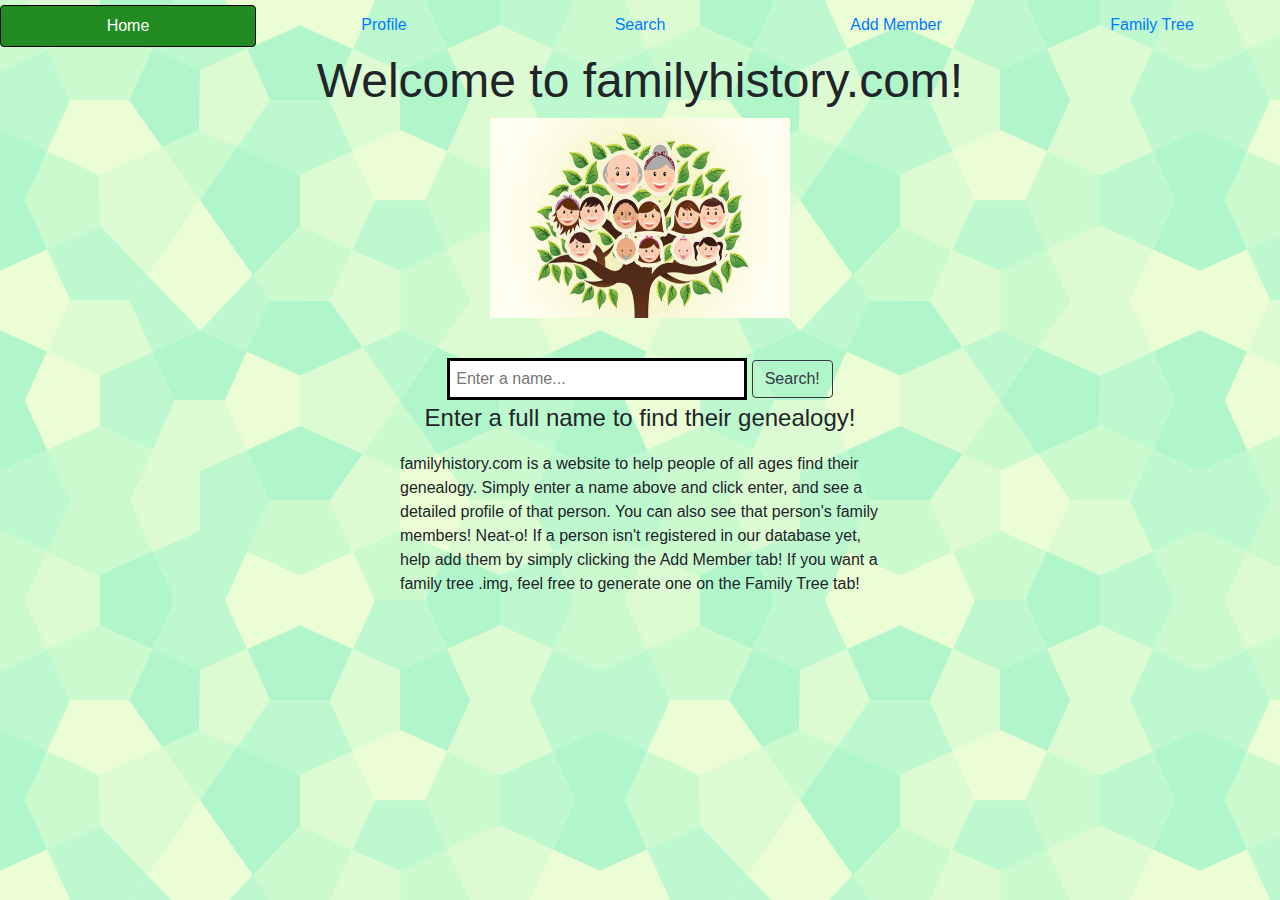
<file: old/index.html>
<!doctype html>
<html lang="en">

<head>
    <meta charset="utf-8">

    <meta http-equiv="x-ua-compatible" content="ie=edge">
    <title>Family History Site</title>
    <meta name="description" content="">
    <meta name="viewport" content="width=device-width, initial-scale=1, shrink-to-fit=no">

    <link rel="stylesheet" href="../public/css/main.css">
    <!-- Bootstrap CSS -->
    <link rel="stylesheet" href="../public/css/bootstrap.css">
    <link href="https://fonts.googleapis.com/css?family=Lato|Inconsolata|Montserrat" rel="stylesheet">
</head>

<body>
    <!-- Add your site or application content here -->
    <!--nav bar-->
    <ul class="nav nav-pills nav-justified justify-content-center">
        <li class="nav-item">
            <a class="nav-item nav-link active" href="index.html">Home</a>
        </li>
        <li class="nav-item">
            <a class="nav-item nav-link" href="profile.html">Profile</a>
        </li>
        <li class="nav-item">
            <a class="nav-item nav-link" href="search.html">Search</a>
        </li>
        <li class="nav-item">
            <a class="nav-item nav-link" href="add.html">Add Member</a>
        <li class="nav-item">
            <a class="nav-item nav-link" href="tree.html">Family Tree</a>
        </li>
    </ul>

    <!--wrapper div for homepage-->
    <div id="home-wrapper">

        <!--title-->
        <h1 id="title">Welcome to familyhistory.com!</h1>

        <!--site logo-->
        <div id="logo-div"><img id="logo" src="../public/img/logo.jpg" alt="Website Logo"/></div>
        <!-- http://home.bt.com/images/drawing-of-family-tree-with-houses-136395242803303901-141231151342.jpg -->

        <!--search box with submit button-->
        <div id="search-bar">
            <input type="text" id="find-person" placeholder="Enter a name...">
            <!--<button type="button" class="my-button" id="search-button">Search!</button>-->
            <button type="button" class="btn btn-outline-dark my-button" id="search-button">Search!</button>

        </div>

        <!--descriptive comments-->
        <p id="sub-header">Enter a full name to find their genealogy!</p>

        <p id="info-block">familyhistory.com is a website to help people of all ages find their genealogy. Simply enter a name above
            and click enter, and see a detailed profile of that person. You can also see that person's family members! Neat-o!
            If a person isn't registered in our database yet, help add them by simply clicking the Add Member tab!
            If you want a family tree .img, feel free to generate one on the Family Tree tab!
        </p>
    </div>


</body>
</html>

<!--Javascript and Jquery-->
<script src="https://code.jquery.com/jquery-3.2.1.slim.min.js" integrity="sha384-KJ3o2DKtIkvYIK3UENzmM7KCkRr/rE9/Qpg6aAZGJwFDMVNA/GpGFF93hXpG5KkN" crossorigin="anonymous"></script>
<script src="https://cdnjs.cloudflare.com/ajax/libs/popper.js/1.12.9/umd/popper.min.js" integrity="sha384-ApNbgh9B+Y1QKtv3Rn7W3mgPxhU9K/ScQsAP7hUibX39j7fakFPskvXusvfa0b4Q" crossorigin="anonymous"></script>
<script src="../public/js/bootstrap.js"></script>
<script src="../public/js/main.js"></script>
</file>
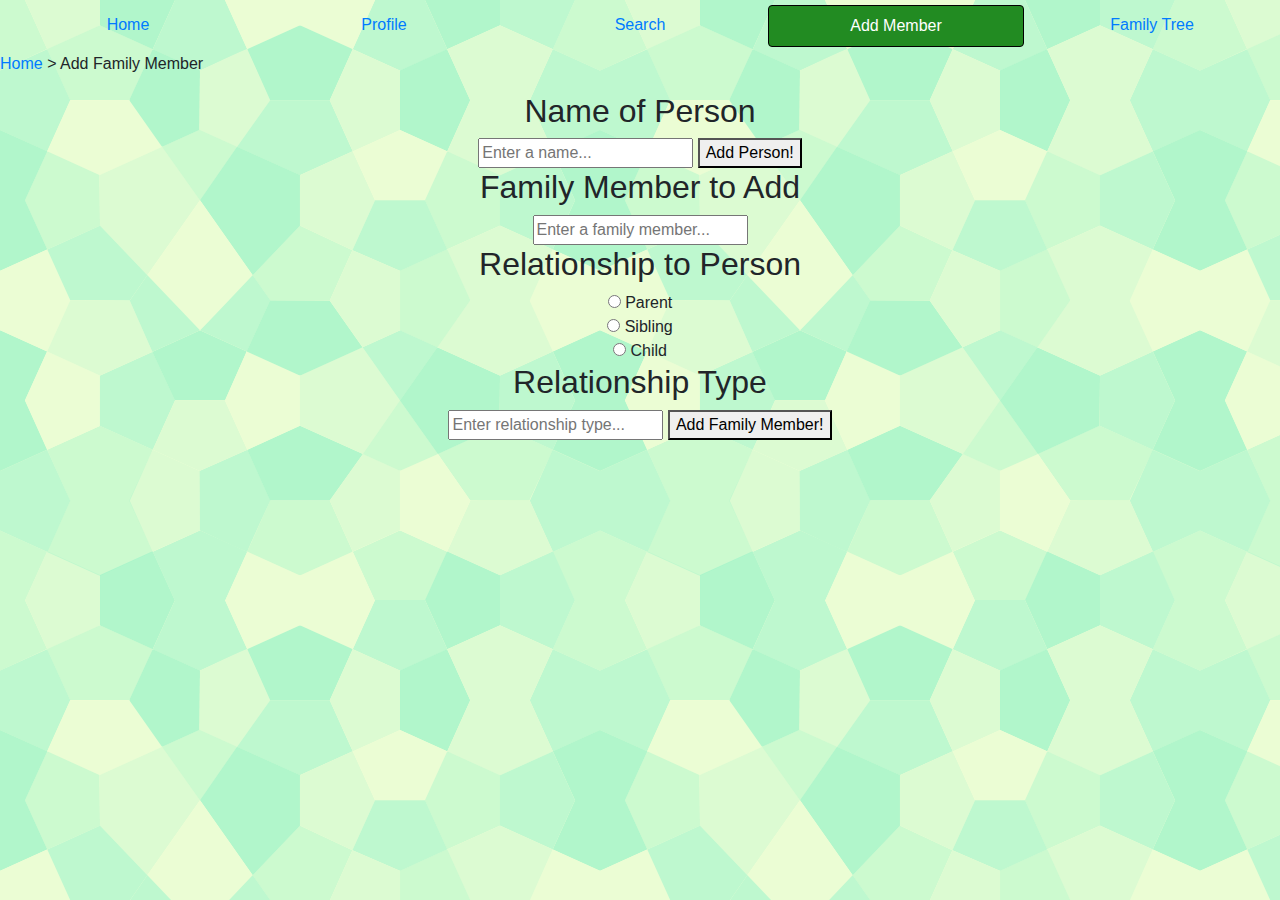
<file: old/add.html>
<!doctype html>
<html lang="en">
<head>
    <meta charset="utf-8">
    <meta http-equiv="x-ua-compatible" content="ie=edge">
    <title id="title">Family History Site</title>
    <meta name="description" content="">
    <meta name="viewport" content="width=device-width, initial-scale=1, shrink-to-fit=no">
    <link rel="stylesheet" href="../public/css/main.css">
    <!-- Bootstrap CSS -->
    <link rel="stylesheet" href="../public/css/bootstrap.css">
    <link href="https://fonts.googleapis.com/css?family=Lato|Inconsolata|Montserrat" rel="stylesheet">

</head>
<body>

<!-- Add your site or application content here -->
<!--nav bar-->
<ul class="nav nav-pills nav-justified justify-content-center">
    <li class="nav-item">
        <a class="nav-item nav-link" href="index.html">Home</a>
    </li>
    <li class="nav-item">
        <a class="nav-item nav-link" href="profile.html">Profile</a>
    </li>
    <li class="nav-item">
        <a class="nav-item nav-link" href="search.html">Search</a>
    </li>
    <li class="nav-item">
        <a class="nav-item nav-link active" href="add.html">Add Member</a>
    <li class="nav-item">
        <a class="nav-item nav-link" href="tree.html">Family Tree</a>
    </li>
</ul>

<p id="breadcrumbs">
    <a href="index.html">Home</a> &gt;
    Add Family Member
</p>

<div class="custom-div">
    <h2>Name of Person</h2>
    <input type="text" placeholder="Enter a name...">
    <button type="button" class="my-button">Add Person!</button>
    <h2>Family Member to Add</h2>
    <input type="text" placeholder="Enter a family member...">
</div>

<div class="custom-div">
    <h2>Relationship to Person</h2>
    <input type="radio" name="family" value="Parent"> Parent <br>
    <input type="radio" name="family" value="Sibling"> Sibling <br>
    <input type="radio" name="family" value="Child"> Child <br>
</div>

<div class="custom-div">
    <h2>Relationship Type</h2>
    <input type="text" placeholder="Enter relationship type...">
    <button type="button" class="my-button">Add Family Member!</button>
</div>
</body>
</html>
<!--Javascript and Jquery-->
<script src="https://code.jquery.com/jquery-3.2.1.slim.min.js" integrity="sha384-KJ3o2DKtIkvYIK3UENzmM7KCkRr/rE9/Qpg6aAZGJwFDMVNA/GpGFF93hXpG5KkN" crossorigin="anonymous"></script>
<script src="https://cdnjs.cloudflare.com/ajax/libs/popper.js/1.12.9/umd/popper.min.js" integrity="sha384-ApNbgh9B+Y1QKtv3Rn7W3mgPxhU9K/ScQsAP7hUibX39j7fakFPskvXusvfa0b4Q" crossorigin="anonymous"></script>
<script src="../public/js/bootstrap.js"></script>
<script src="../public/js/main.js"></script>
</file>
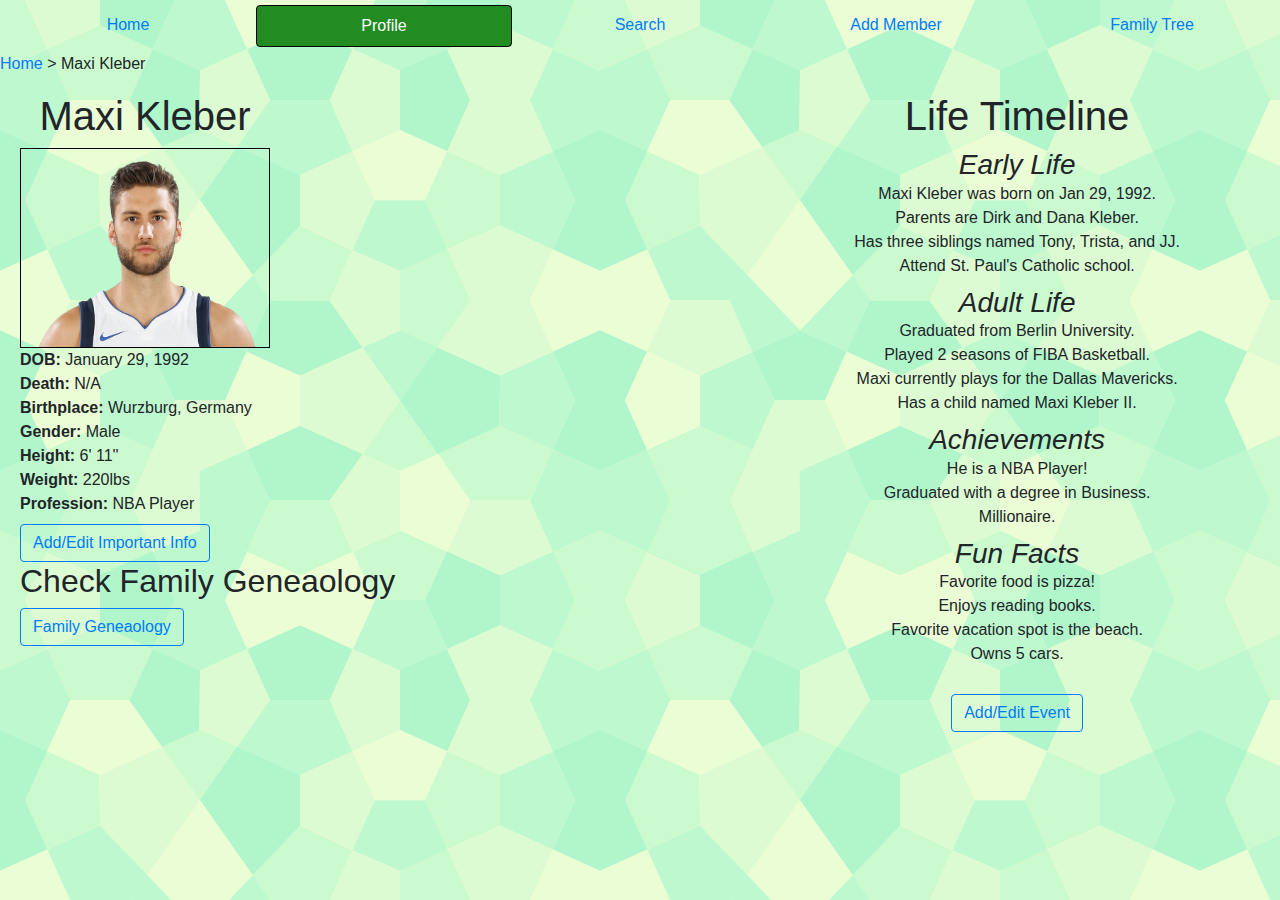
<file: old/profile.html>
<!doctype html>
<html lang="en">
<head>
    <meta charset="utf-8">

    <meta http-equiv="x-ua-compatible" content="ie=edge">
    <title id="title">Family History Site</title>
    <meta name="description" content="">
    <meta name="viewport" content="width=device-width, initial-scale=1, shrink-to-fit=no">

    <link rel="stylesheet" href="../public/css/main.css">
    <!-- Bootstrap CSS -->
    <link rel="stylesheet" href="../public/css/bootstrap.css">
    <link href="https://fonts.googleapis.com/css?family=Lato|Inconsolata|Montserrat" rel="stylesheet">

</head>
<body>

<!-- Add your site or application content here -->
<!--nav bar-->
<ul class="nav nav-pills nav-justified justify-content-center">
    <li class="nav-item">
        <a class="nav-item nav-link" href="index.html">Home</a>
    </li>
    <li class="nav-item">
        <a class="nav-item nav-link active" href="profile.html">Profile</a>
    </li>
    <li class="nav-item">
        <a class="nav-item nav-link" href="search.html">Search</a>
    </li>
    <li class="nav-item">
        <a class="nav-item nav-link" href="add.html">Add Member</a>
    <li class="nav-item">
        <a class="nav-item nav-link" href="tree.html">Family Tree</a>
    </li>
</ul>

<p id="breadcrumbs">
    <a href="index.html">Home</a> &gt;
    Maxi Kleber
</p>




<div id="person-info">
    <h1 id="name">Maxi Kleber</h1>
    <img id ="portrait" src="../public/img/maxikleber.png" alt="Maxi Kleber"  />
    <!-- https://b.fssta.com/uploads/application/nba/players/1072048.vresize.350.425.medium.2.png -->

    <p><strong>DOB:</strong> January 29, 1992</p>
    <p><strong>Death:</strong> N/A</p>
    <p><strong>Birthplace:</strong> Wurzburg, Germany</p>
    <p><strong>Gender:</strong> Male</p>
    <p><strong>Height:</strong> 6' 11''</p>
    <p><strong>Weight:</strong> 220lbs</p>
    <p><strong>Profession:</strong> NBA Player</p>
    <!--<button type="button" class="my-button" id="add-info">Add/Edit Important Info</button>-->
    <button type="button" class="my-button btn btn-outline-primary" id="add-info">Add/Edit Important Info</button>



    <div class="hide align-input" id="info-form">
        <button id="close-info" style="float: right;">X</button>
        <form>
            Title:<br>
            <input type="text" class="text" name="identifier" id="identifier">
            <br>
            Description:<br>
            <input type="text" class="text" name="description" id="description">
            <br><br>
            <button type="button" class="my-button" id="submit-basic-info">Submit</button>
        </form>
    </div>


    <div id="check-family">
        <h2>Check Family Geneaology</h2>
        <!--<button type="button" class="my-button" id="check-family-button">Family Geneaology</button>-->
        <button type="button" class="my-button btn btn-outline-primary" id="check-family-button">Family Geneaology</button>

    </div>
</div>


<div id="life-timeline">
    <h1>Life Timeline</h1>
    <h3 id="early-life"><i>Early Life</i></h3>
        <p>Maxi Kleber was born on Jan 29, 1992.</p>
        <p>Parents are Dirk and Dana Kleber.</p>
        <p>Has three siblings named Tony, Trista, and JJ.</p>
        <p>Attend St. Paul's Catholic school.</p>
    <h3 id="adult-life"><i>Adult Life</i></h3>
        <p>Graduated from Berlin University.</p>
        <p>Played 2 seasons of FIBA Basketball.</p>
        <p>Maxi currently plays for the Dallas Mavericks.</p>
        <p>Has a child named Maxi Kleber II.</p>
    <h3 id="achievements"><i>Achievements</i></h3>
        <p>He is a NBA Player!</p>
        <p>Graduated with a degree in Business.</p>
        <p>Millionaire.</p>
    <h3 id="fun-facts"><i>Fun Facts</i></h3>
        <p>Favorite food is pizza!</p>
        <p>Enjoys reading books.</p>
        <p>Favorite vacation spot is the beach.</p>
        <p>Owns 5 cars.</p>
    <button type="button" class="my-button btn btn-outline-primary" id="add-event">Add/Edit Event</button>


    <div class="hide align-input" id="event-form">
        <button id="close-event" style="float: right;">X</button>
        <form>
            Life Event:<br>
            <input type="text" class="text" name="identifier" id="life-event">
            <br>
            Description:<br>
            <input type="text" class="text" name="description" id="event-description">
            <br><br>
          <button type="button" class="my-button" id="submit-new-event">Submit</button>

        </form>
    </div>

</div>
</body>
</html>


<!--Javascript and Jquery-->
<script src="https://code.jquery.com/jquery-3.2.1.slim.min.js" integrity="sha384-KJ3o2DKtIkvYIK3UENzmM7KCkRr/rE9/Qpg6aAZGJwFDMVNA/GpGFF93hXpG5KkN" crossorigin="anonymous"></script>
<script src="https://cdnjs.cloudflare.com/ajax/libs/popper.js/1.12.9/umd/popper.min.js" integrity="sha384-ApNbgh9B+Y1QKtv3Rn7W3mgPxhU9K/ScQsAP7hUibX39j7fakFPskvXusvfa0b4Q" crossorigin="anonymous"></script>
<script src="../public/js/bootstrap.js"></script>
<script src="../public/js/main.js"></script>
</file>
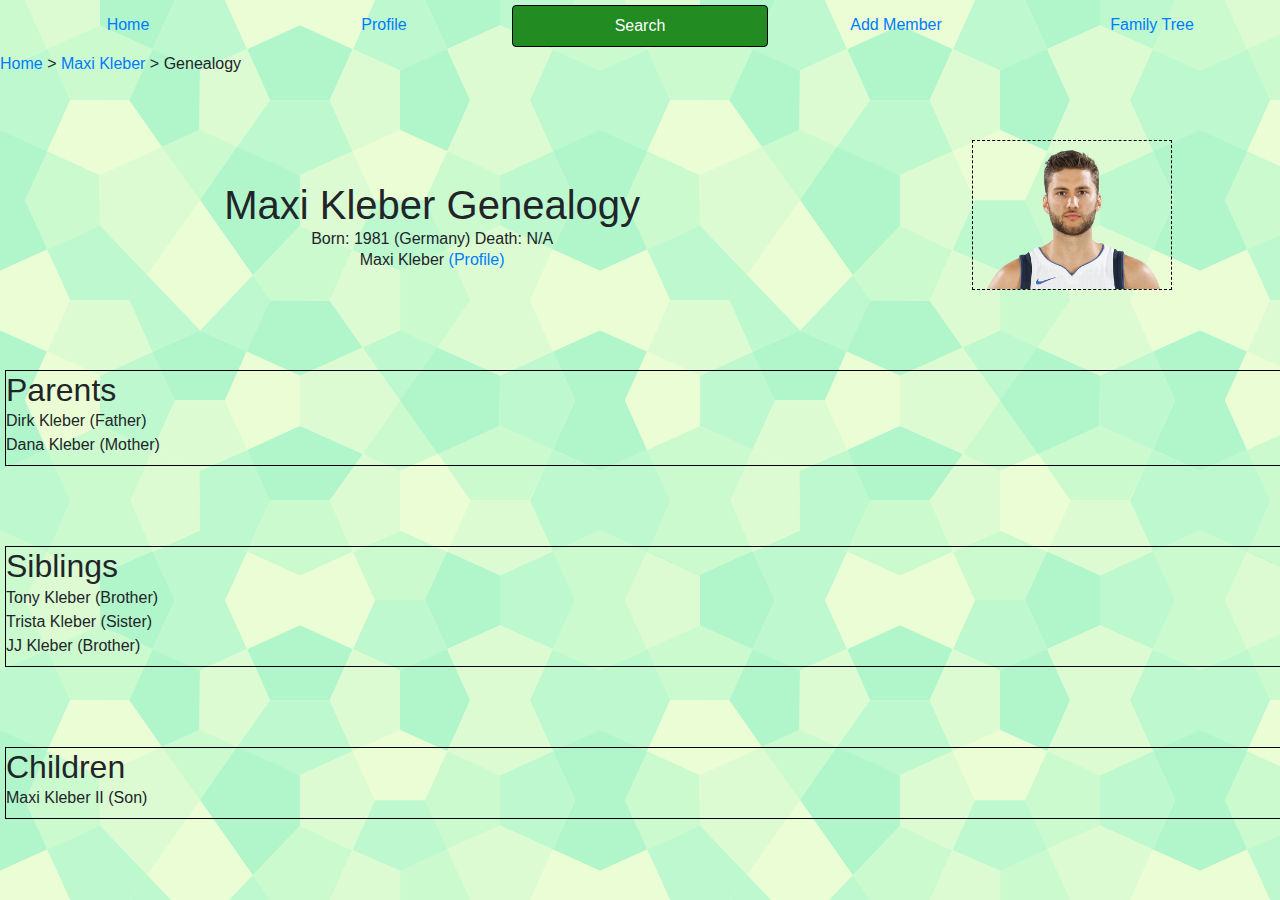
<file: old/search.html>
<!doctype html>
<html lang="en">
<head>
    <meta charset="utf-8">

    <meta http-equiv="x-ua-compatible" content="ie=edge">
    <title id="title">Family History Site</title>
    <meta name="description" content="">
    <meta name="viewport" content="width=device-width, initial-scale=1, shrink-to-fit=no">

    <link rel="stylesheet" href="../public/css/main.css">
    <!-- Bootstrap CSS -->
    <link rel="stylesheet" href="../public/css/bootstrap.css">
    <link href="https://fonts.googleapis.com/css?family=Lato|Inconsolata|Montserrat" rel="stylesheet">

</head>
<body>

    <!-- Add your site or application content here -->
    <!--nav bar-->
    <ul class="nav nav-pills nav-justified justify-content-center">
        <li class="nav-item">
            <a class="nav-item nav-link" href="index.html">Home</a>
        </li>
        <li class="nav-item">
            <a class="nav-item nav-link" href="profile.html">Profile</a>
        </li>
        <li class="nav-item">
            <a class="nav-item nav-link active" href="search.html">Search</a>
        </li>
        <li class="nav-item">
            <a class="nav-item nav-link" href="add.html">Add Member</a>
        <li class="nav-item">
            <a class="nav-item nav-link" href="tree.html">Family Tree</a>
        </li>
    </ul>

    <!--breadcrumbs-->
    <p id="breadcrumbs">
        <a href="index.html">Home</a> &gt;
        <a href="profile.html">Maxi Kleber</a> &gt;
        Genealogy
    </p>

    <div id="profile-div">
        <span>
            <h1 id="genealogy">Maxi Kleber Genealogy</h1>
            <p>Born: 1981 (Germany) Death: N/A</p>
            <p>Maxi Kleber <a href="profile.html">(Profile)</a></p>
        </span>
        <span>
            <a href="profile.html"><img src="../public/img/maxikleber.png"></a>
            <!-- https://b.fssta.com/uploads/application/nba/players/1072048.vresize.350.425.medium.2.png -->
        </span>
    </div>

    <div class="family-div">
        <h2>Parents</h2>
        <p>Dirk Kleber (Father)</p>
        <p>Dana Kleber (Mother)</p>
    </div>

    <div class="family-div">
        <h2>Siblings</h2>
        <p>Tony Kleber (Brother)</p>
        <p>Trista Kleber (Sister)</p>
        <p>JJ Kleber (Brother)</p>
    </div>

    <div class="family-div">
        <h2>Children</h2>
        <p>Maxi Kleber II (Son)</p>
    </div>
</body>
</html>
<!--Javascript and Jquery-->
<script src="https://code.jquery.com/jquery-3.2.1.slim.min.js" integrity="sha384-KJ3o2DKtIkvYIK3UENzmM7KCkRr/rE9/Qpg6aAZGJwFDMVNA/GpGFF93hXpG5KkN" crossorigin="anonymous"></script>
<script src="https://cdnjs.cloudflare.com/ajax/libs/popper.js/1.12.9/umd/popper.min.js" integrity="sha384-ApNbgh9B+Y1QKtv3Rn7W3mgPxhU9K/ScQsAP7hUibX39j7fakFPskvXusvfa0b4Q" crossorigin="anonymous"></script>
<script src="../public/js/bootstrap.js"></script>
<script src="../public/js/main.js"></script>
</file>
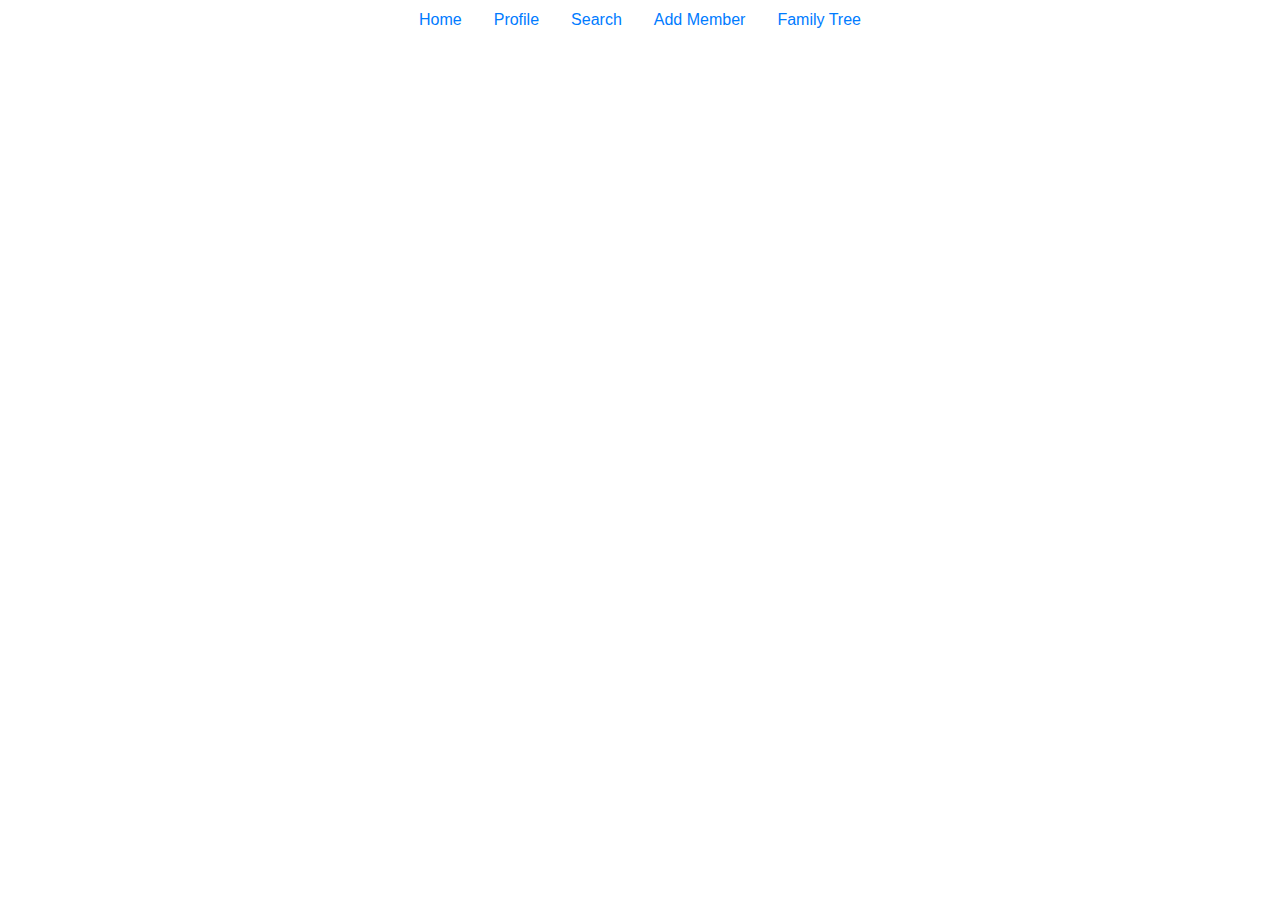
<file: old/test.html>
<!doctype html>
<html lang="en">
<head>
    <!-- Required meta tags -->
    <meta charset="utf-8">
    <meta name="viewport" content="width=device-width, initial-scale=1, shrink-to-fit=no">

    <!-- Bootstrap CSS -->
    <link rel="stylesheet" href="https://maxcdn.bootstrapcdn.com/bootstrap/4.0.0/css/bootstrap.min.css" integrity="sha384-Gn5384xqQ1aoWXA+058RXPxPg6fy4IWvTNh0E263XmFcJlSAwiGgFAW/dAiS6JXm" crossorigin="anonymous">

    <title>Hello, world!</title>
</head>
<body>
    <ul class="nav justify-content-center">
        <li class="nav-item">
            <a class="nav-link active" href="index.html">Home</a>
        </li>
        <li class="nav-item">
            <a class="nav-link" href="profile.html">Profile</a>
        </li>
        <li class="nav-item">
            <a class="nav-link" href="search.html">Search</a>
        </li>
        <li class="nav-item">
            <a class="nav-link" href="add.html">Add Member</a>
        <li class="nav-item">
            <a class="nav-link" href="tree.html">Family Tree</a>
        </li>
    </ul>

</body>
<!-- Optional JavaScript -->
<!-- jQuery first, then Popper.js, then Bootstrap JS -->
<script src="https://code.jquery.com/jquery-3.2.1.slim.min.js" integrity="sha384-KJ3o2DKtIkvYIK3UENzmM7KCkRr/rE9/Qpg6aAZGJwFDMVNA/GpGFF93hXpG5KkN" crossorigin="anonymous"></script>
<script src="https://cdnjs.cloudflare.com/ajax/libs/popper.js/1.12.9/umd/popper.min.js" integrity="sha384-ApNbgh9B+Y1QKtv3Rn7W3mgPxhU9K/ScQsAP7hUibX39j7fakFPskvXusvfa0b4Q" crossorigin="anonymous"></script>
<script src="https://maxcdn.bootstrapcdn.com/bootstrap/4.0.0/js/bootstrap.min.js" integrity="sha384-JZR6Spejh4U02d8jOt6vLEHfe/JQGiRRSQQxSfFWpi1MquVdAyjUar5+76PVCmYl" crossorigin="anonymous"></script>
</html>
</file>
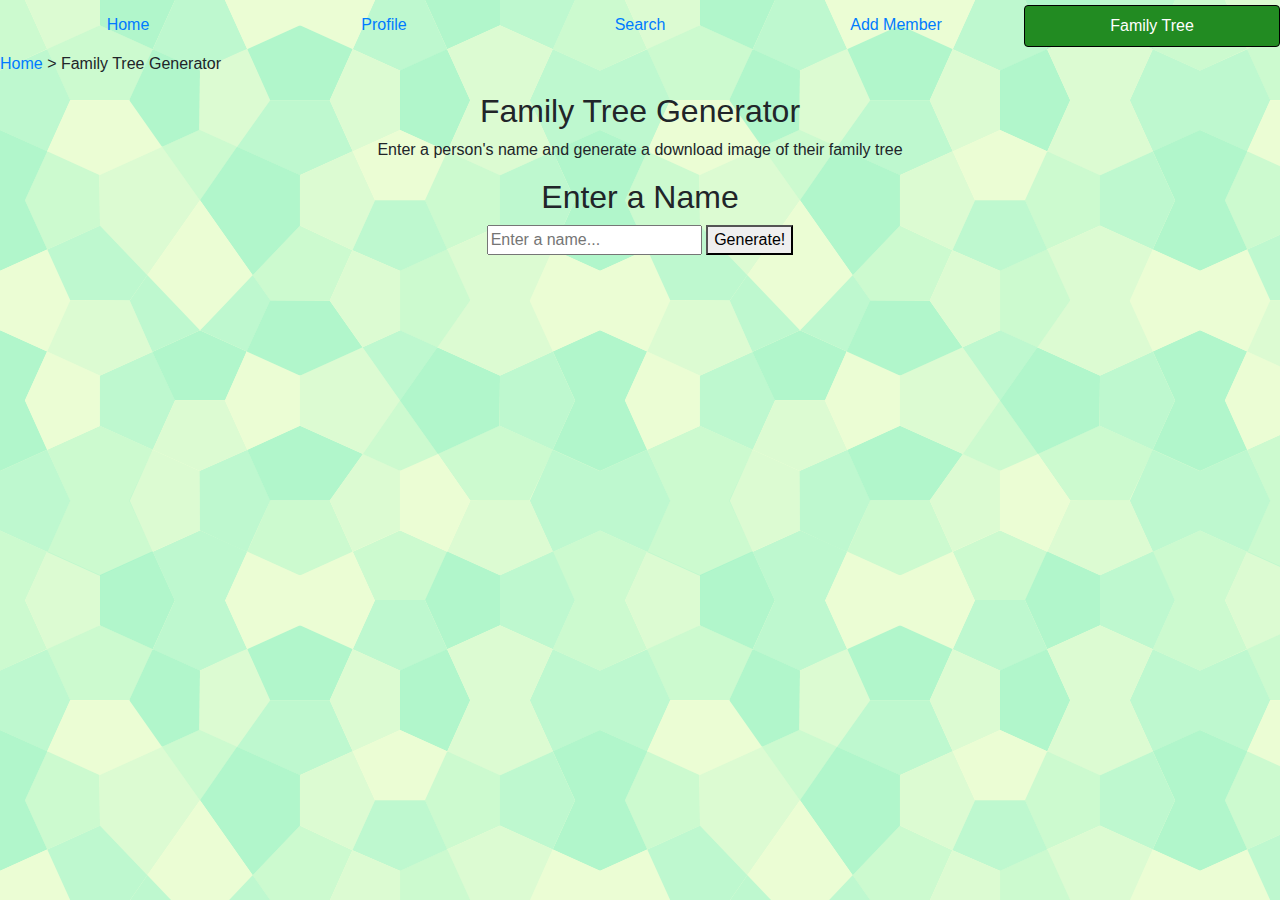
<file: old/tree.html>
<!doctype html>
<html lang="en">
<head>
    <meta charset="utf-8">

    <meta http-equiv="x-ua-compatible" content="ie=edge">
    <title id="title">Family History Site</title>
    <meta name="description" content="">
    <meta name="viewport" content="width=device-width, initial-scale=1, shrink-to-fit=no">
    <link rel="stylesheet" href="../public/css/main.css">
    <!-- Bootstrap CSS -->
    <link rel="stylesheet" href="../public/css/bootstrap.css">
    <link href="https://fonts.googleapis.com/css?family=Lato|Inconsolata|Montserrat" rel="stylesheet">

</head>
<body>

<!-- Add your site or application content here -->
<!--nav bar-->
<ul class="nav nav-pills nav-justified justify-content-center">
    <li class="nav-item">
        <a class="nav-item nav-link" href="index.html">Home</a>
    </li>
    <li class="nav-item">
        <a class="nav-item nav-link" href="profile.html">Profile</a>
    </li>
    <li class="nav-item">
        <a class="nav-item nav-link" href="search.html">Search</a>
    </li>
    <li class="nav-item">
        <a class="nav-item nav-link" href="add.html">Add Member</a>
    <li class="nav-item">
        <a class="nav-item nav-link active" href="tree.html">Family Tree</a>
    </li>
</ul>

<p id="breadcrumbs">
    <a href="index.html">Home</a> &gt;
    Family Tree Generator
</p>

<div class="custom-div">
    <h2>Family Tree Generator</h2>
    <p>Enter a person's name and generate a download image of their family tree</p>
    <h2>Enter a Name</h2>
    <input type="text" id='search-text' placeholder="Enter a name...">
    <button type="button" class="my-button" id="generate-button">Generate!</button>
</div>

<img id="family-tree" src="../public/img/familytree.png" style="display:none;">

</body>
</html>
<!--Javascript and Jquery-->
<script src="https://code.jquery.com/jquery-3.2.1.slim.min.js" integrity="sha384-KJ3o2DKtIkvYIK3UENzmM7KCkRr/rE9/Qpg6aAZGJwFDMVNA/GpGFF93hXpG5KkN" crossorigin="anonymous"></script>
<script src="https://cdnjs.cloudflare.com/ajax/libs/popper.js/1.12.9/umd/popper.min.js" integrity="sha384-ApNbgh9B+Y1QKtv3Rn7W3mgPxhU9K/ScQsAP7hUibX39j7fakFPskvXusvfa0b4Q" crossorigin="anonymous"></script>
<script src="../public/js/bootstrap.js"></script>
<script src="../public/js/main.js"></script>
</file>
<file: public/css/main.css>
html {
    color: #222;
    font-size: 1em;
    font-family: 'Lato', sans-serif;
}

body {
    background-image: url('../img/congruent_pentagon.png');
}
/* https://www.toptal.com/designers/subtlepatterns/page/8/ */

h1, h2, h3, h4, h5, h6 {
    font-family: 'Inconsolata', monospace;

}
h3 {
    line-height: 3;
}

li {
    float: left;
    display: block;
    width: 100px;
    padding-left: 0;
    margin-left: 0;
    text-align: center;
    padding-top: 5px;
    padding-bottom: 5px;
}

li a:visited {
    text-decoration: none;
}

#add-event {
    margin-top: 20px;
}

.custom-div {
    text-align:center;
    width:100%;
    display:block;
    margin:auto;
}

.cover-heading {
    text-align: center;
}

#breadcrumbs {
    clear: left;
}

#check-family {
    float: left;

    width: 600px;
}

#event-form {
    text-align: left;
}
.align-input {
    margin: auto;
    line-height: 1.3;
    width: 100%;
    padding: 20px;
}

.hide {
    display: none;
}

#life-timeline {
    float: right;
    line-height: .5;
    margin-right: 100px;
    text-align: center;
}

#logo-div {
    text-align:center;
    width:100%;
    display:block;
    margin:auto;
}

#logo {
    height: 200px;
    width: 300px;
}

#info-block {
    margin-left: auto;
    margin-right: auto;
    width: 30em;
}

.my-button:active {
    background-color: black;
    transform: translateY(4px);
}

.my-button:hover {
    background-color: lightblue;
}

#name {
    text-align: center;
}

.nav-bar {
    list-style: none;
    padding-left: 0;
    margin-left: 0;
    display: flex;
    justify-content: space-around;
    width: 100%;
    border: 1px solid black;
    height: 32px;
}

#person-info {
    width: 250px;
    float: left;
    margin-left: 20px;
    line-height: .5;

}

#portrait {
    height: 200px;
    width: 250px;
    border: solid 1px black;
    margin-bottom: 8px;
}

#search-bar {
    text-align: center;
}

#search-bar input[type=text] {
    margin-top: 40px;
    padding: 6px;
    width: 300px;
    border: solid;
    font-size: 1em;
}

#profile-div {
    margin-top: 4em;
    top: 50%;
    line-height: .3;
    width:100%;
    display: table;
}

#profile-div img {
    border: 1px dashed black;
    height: 150px;
    width: 200px;
    vertical-align: middle;
}

#profile-div span {
    text-align: center;
    vertical-align: center;
    display: table-cell;
}

.family-div {
    text-align: left;
    margin-left: 5px;
    line-height: .5;
    width:100%;
    display:block;
    border: 1px solid black;
    margin-top: 5em;
}

#family-tree {
    display: block;
    position: relative;
    top: 50px;
    height: 400px;
    width: 650px;
    margin: 0 auto;

}
.family-div a {
    line-height: .1;
}
.selected {
    background-color: lightblue;
}

#sub-header {
    text-align: center;
    font-size: 1.5em;
}

#title {
    text-align: center;
    font-size: 3em;
}


@media only screen and (max-width: 767px) and (orientation: portrait) {
    /* Catered towards iPhone 6s+ */
    html, body {
        overflow-x: hidden;
        margin: 0px;
        padding: 0px;
        width: 100%;
    }
    .nav-bar {
        width: 99%;
        height: 20px;
    }
    #logo {
        height: 150px;
        width: 200px;
    }
    li {
        font-size: .6em;
    }
    p {
        font-size: .7em;
    }
    #home-wrapper {
        float: left;
    }
    #title {
        font-size: 1em;
        color: black;
    }
    #search-button {
        margin-top: 10px;
    }
    #person-info {
        float: left;
        line-height: .5;
    }
    #family-tree {
        height: 250px;
        width: 300px;
    }
    #genealogy {
        font-size: 1em;
    }
    #profile-div {
        line-height: 1;
    }
    #profile-div img {
        height: 125px;
        width: 150px;
    }
    .family-div {
        text-align: left;
        line-height: .3;
        width: 90%;
        display: block;
        border: 1px solid black;

    }
}
</file>
